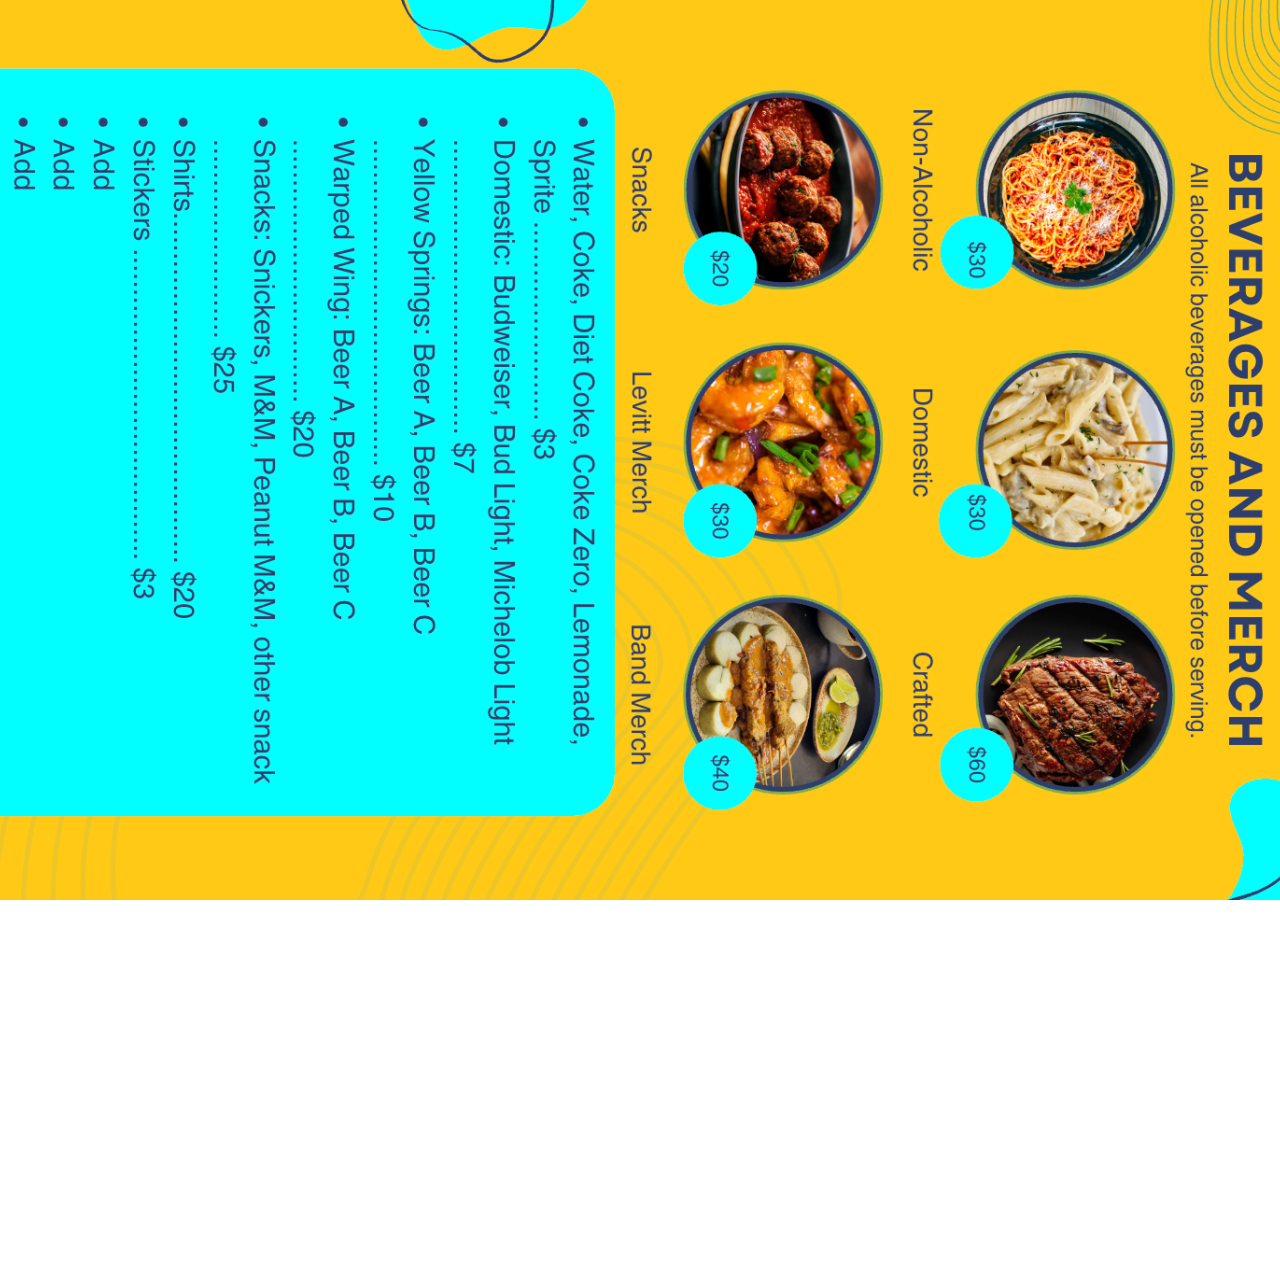
<file: levitt/index.html>
<!DOCTYPE html>
<html>

<head>
    <title>full screen iframe</title>
    <style type="text/css">
        .rotate {
            transform: rotate(90deg) translateY(-100%);
            transform-origin:top left;
        }

        .bg {
            background: url(menu.png) center/cover;
            height: 100vw;
            width: 100vh;
        }

        body {
            margin:0;
            overflow:hidden;
        }
    </style>
</head>

<body>
    <div class="rotate bg"> </div>

</body>

</html>
</file>
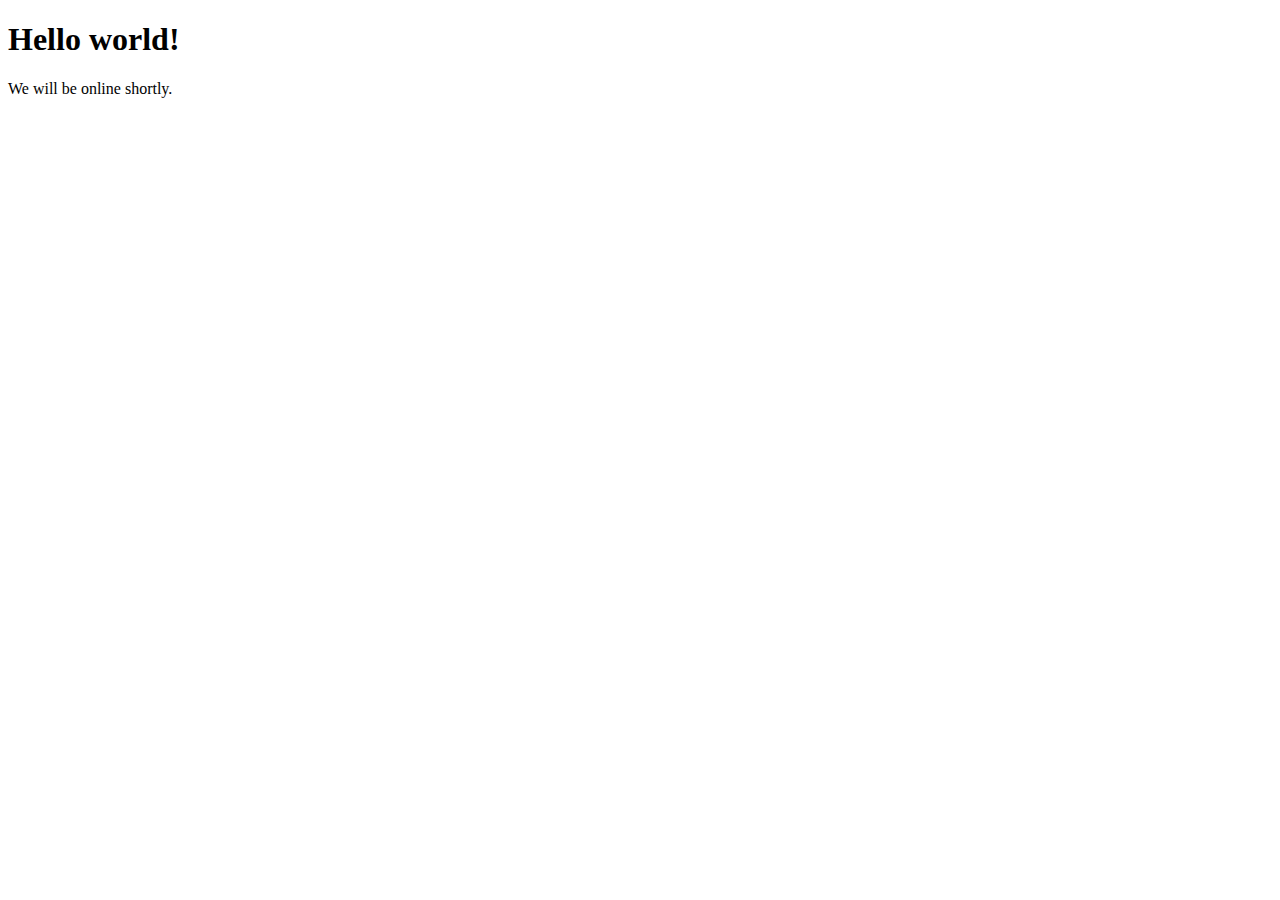
<file: hello_world2.html>
<!DOCTYPE html>
<html>
    <head>
    <script>
  (function(i,s,o,g,r,a,m){i['GoogleAnalyticsObject']=r;i[r]=i[r]||function(){
  (i[r].q=i[r].q||[]).push(arguments)},i[r].l=1*new Date();a=s.createElement(o),
  m=s.getElementsByTagName(o)[0];a.async=1;a.src=g;m.parentNode.insertBefore(a,m)
  })(window,document,'script','https://www.google-analytics.com/analytics.js','ga');

  ga('create', 'UA-59432205-1', 'auto');
  ga('send', 'pageview');

    </script>
    </head>
<body>
<h1>Hello world!</h1>
<p>We will be online shortly.</p>
</body>
</html>
</file>
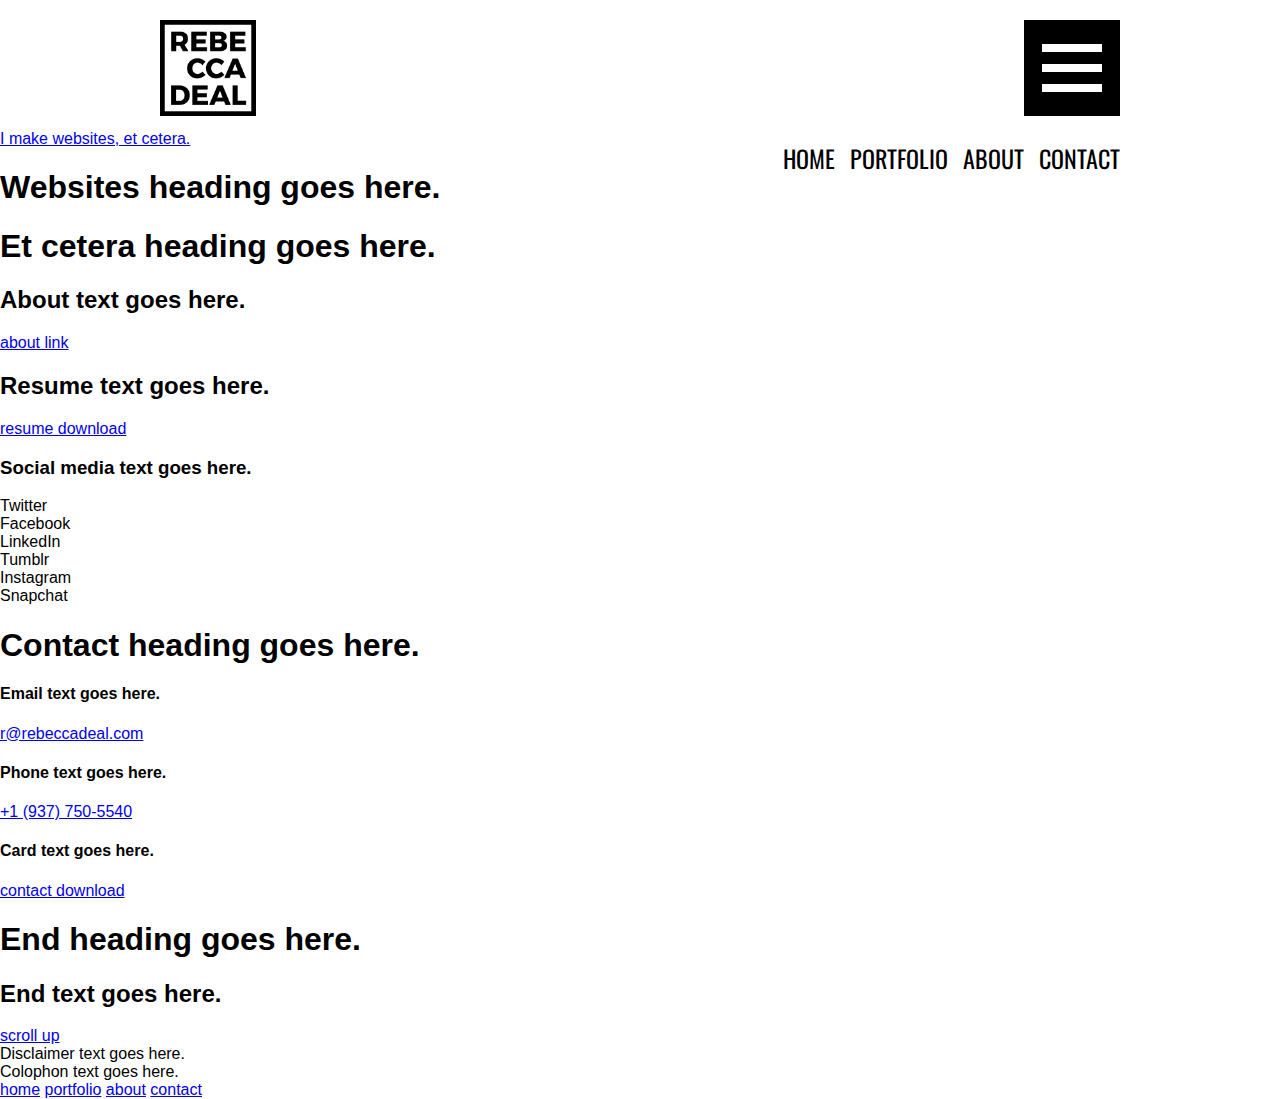
<file: index2.html>
<!DOCTYPE html>
<html lang="en">
<head>

  <meta charset="utf-8">
  <title>Rebecca Deal | Home</title>

  <meta name="author" content="Rebecca Deal">
  <meta name="description" content="I make websites, et cetera.">
  <meta name="viewport" content="width=device-width, initial-scale=1.0">

  <link rel="icon" type="image/x-icon" href="images/favicon.ico">
  <link rel="stylesheet" href="css/normalize.css">
  <link rel="stylesheet" href="css/style2.css">
  <link rel="stylesheet" href="//fonts.googleapis.com/css?family=Montserrat|Oswald">
  <link rel="stylesheet" href="//fonts.googleapis.com/css?family=Lato|Open+Sans|Open+Sans+Condensed:300">
  <link rel="stylesheet" href="//fonts.googleapis.com/css?family=Raleway|Raleway+Dots">
  <link rel="stylesheet" href="//fonts.googleapis.com/css?family=Roboto|Roboto+Condensed|Roboto+Mono|Roboto+Slab">
  <link rel="stylesheet" href="//fonts.googleapis.com/css?family=Source+Code+Pro|Source+Sans+Pro">

  <script>
    (function(i,s,o,g,r,a,m){i['GoogleAnalyticsObject']=r;i[r]=i[r]||function(){
    (i[r].q=i[r].q||[]).push(arguments)},i[r].l=1*new Date();a=s.createElement(o),
    m=s.getElementsByTagName(o)[0];a.async=1;a.src=g;m.parentNode.insertBefore(a,m)
    })(window,document,'script','https://www.google-analytics.com/analytics.js','ga');
    ga('create', 'UA-59432205-1', 'auto');
    ga('send', 'pageview');
  </script>

  <script>
  (function() {

    "use strict";

    var toggles = document.querySelectorAll(".c-hamburger");

    for (var i = toggles.length - 1; i >= 0; i--) {
      var toggle = toggles[i];
      toggleHandler(toggle);
    };

    function toggleHandler(toggle) {
      toggle.addEventListener( "click", function(e) {
        e.preventDefault();
        (this.classList.contains("is-active") === true) ? this.classList.remove("is-active") : this.classList.add("is-active");
      });
    }

  })();
  </script>

</head>
<body>

<header>
  <a href="index.html">
    <img src="images/logo.png" class="logo">
  </a>
  <button class="c-hamburger c-hamburger--htx">
    <span>toggle menu</span>
  </button>
</header>

<nav>
  <div>
  <div>
    <a href="index.html">home</a>
  </div>
  <div>
    <a href="portfolio.html">portfolio</a>
  </div>
  <div>
    <a href="about.html">about</a>
  </div>
  <div>
    <a href="contact.html">contact</a>
  </div>
  </div>
</nav>

<section class="welcome">
  <a href="#">
    <div class="banner">
      <div class="message">
        I make websites, et cetera.
      </div>
      <div class="scroll-down">
        <a href="#"></a>
      </div>
    </div>
  </a>
</section>

<section class="websites">
  <h1>
    Websites heading goes here.
  </h1>
  <div class="gallery">
    <div class="image">
      <a href="#"></a>
    </div>
    <div class="image">
      <a href="#"></a>
    </div>
    <div class="image">
      <a href="#"></a>
    </div>
    <div class="more">
      <a href="portfolio.html#"></a>
    </div>
  </div>
  <div class="scroll-down">
    <a href="#"></a>
  </div>
</section>

<section class="et-cetera">
  <h1>
    Et cetera heading goes here.
  </h1>
  <div class="gallery">
    <div class="image">
      <a href="#"></a>
    </div>
    <div class="image">
      <a href="#"></a>
    </div>
    <div class="image">
      <a href="#"></a>
    </div>
    <div class="more">
      <a href="portfolio.html#"></a>
    </div>
  </div>
  <div class="scroll-down">
    <a href="#"></a>
  </div>
</section>

<section class="about">
  <div class="life-story">
    <h2>
      About text goes here.
    </h2>
    <a href="about.html">
      <div class="about-link">
        about link
      </div>
    </a>
  </div>
  <div class="resume">
    <h2>
      Resume text goes here.
    </h2>
    <a href="rebecca-deal-resume.pdf">
      <div class="resume-download">
        resume download
      </div>
    </a>
  </div>
  <div class="scroll-down">
    <a href="#"></a>
  </div>
</section>

<section class="social-media">
  <h3>
    Social media text goes here.
  </h3>
  <div class="social-media-icons">
    <div class="social-media-link">
      Twitter
    </div>
    <div class="social-media-link">
      Facebook
    </div>
    <div class="social-media-link">
      LinkedIn
    </div>
    <div class="social-media-link">
      Tumblr
    </div>
    <div class="social-media-link">
      Instagram
    </div>
    <div class="social-media-link">
      Snapchat
    </div>
  </div>
  <div class="scroll-down">
    <a href="#"></a>
  </div>
</section>

<section class="contact">
  <h1>
    Contact heading goes here.
  </h1>
  <div class="email">
    <div class="contact-icon"></div>
    <h4>
      Email text goes here.
    </h4>
    <a href="mailto:r@rebeccadeal.com">
      <div class="email-address">
        r@rebeccadeal.com
      </div>
    </a>
  </div>
  <div class="phone">
    <div class="contact-icon"></div>
    <h4>
      Phone text goes here.
    </h4>
    <a href="tel:19377505540">
      <div class="phone-number">
        +1 (937) 750-5540
      </div>
    </a>
  </div>
  <div class="card">
    <div class="contact-icon"></div>
    <h4>
      Card text goes here.
    </h4>
    <a href="rebecca-deal-contact.vcard">
      <div class="card-download">
        contact download
      </div>
    </a>
  </div>
  <div class="scroll-down">
    <a href="#"></a>
  </div>
</section>

<section class="end">
  <h1>
    End heading goes here.
  </h1>
  <h2>
    End text goes here.
  </h2>
  <a href="#">
    <div class="scroll-up">
      scroll up
    </div>
  </a>
</section>

<footer>
  <div class="disclaimer">
    Disclaimer text goes here.
  </div>
  <div class="colophon">
    Colophon text goes here.
  </div>
  <div class="pages">
    <a href="index.html">home</a>
    <a href="portfolio.html">portfolio</a>
    <a href="about.html">about</a>
    <a href="contact.html">contact</a>
  </div>
</footer>

</body>
</html>
</file>
<file: css/style2.css>
header {
  width: 100%;
  max-width: 960px;
  margin: 20px auto 10px;
  padding: 0 20px;
}

nav {
  width: 100%;
  max-width: 960px;
  margin: 0 auto;
  padding: 0 20px;
  display: block;
}

nav div {
  float: right;
}

nav div div {
  display: block;
  float: left;
  padding-left: 15px;
  padding-top: 10px;
}

nav div div a {
  text-decoration: none;
  color: #000;
  font-family: Oswald, sans-serif;
  text-transform: uppercase;
  font-size: 1.5rem;
}

img.logo {
  height: 96px;
  width: 96px;
  display: inline;
}

header a {
  text-decoration: none;
}

@media (min-width: 400px) {
  header, nav {
    width: 85%;
    padding: 0;
  }
}

@media (min-width: 550px) {
  header, nav {
    width: 80%;
  }
  nav div div {
    display: inline;
  }
}

/* hamburger menu icon */

.c-hamburger {
  display: inline;
  position: relative;
  overflow: hidden;
  float: right;
  margin: 0;
  padding: 0;
  width: 96px;
  height: 96px;
  font-size: 0;
  text-indent: -9999px;
  -webkit-appearance: none;
  -moz-appearance: none;
  appearance: none;
  box-shadow: none;
  border-radius: none;
  border: none;
  cursor: pointer;
  -webkit-transition: background 0.3s;
          transition: background 0.3s;
}

.c-hamburger:focus {
  outline: none;
}

.c-hamburger span {
  display: block;
  position: absolute;
  top: 44px;
  left: 18px;
  right: 18px;
  height: 8px;
  background: white;
}

.c-hamburger span::before,
.c-hamburger span::after {
  position: absolute;
  display: block;
  left: 0;
  width: 100%;
  height: 8px;
  background-color: #fff;
  content: "";
}

.c-hamburger span::before {
  top: -20px;
}

.c-hamburger span::after {
  bottom: -20px;
}

/* style #2: hamburger to x */

.c-hamburger--htx {
  background-color: #000;
}

.c-hamburger--htx span {
  -webkit-transition: background 0s 0.3s;
          transition: background 0s 0.3s;
}

.c-hamburger--htx span::before,
.c-hamburger--htx span::after {
  -webkit-transition-duration: 0.3s, 0.3s;
          transition-duration: 0.3s, 0.3s;
  -webkit-transition-delay: 0.3s, 0s;
          transition-delay: 0.3s, 0s;
}

.c-hamburger--htx span::before {
  -webkit-transition-property: top, -webkit-transform;
          transition-property: top, transform;
}

.c-hamburger--htx span::after {
  -webkit-transition-property: bottom, -webkit-transform;
          transition-property: bottom, transform;
}

/* active state, i.e. menu open */

.c-hamburger--htx.is-active {
  background-color: #000;
}

.c-hamburger--htx.is-active span {
  background: none;
}

.c-hamburger--htx.is-active span::before {
  top: 0;
  -webkit-transform: rotate(45deg);
      -ms-transform: rotate(45deg);
          transform: rotate(45deg);
}

.c-hamburger--htx.is-active span::after {
  bottom: 0;
  -webkit-transform: rotate(-45deg);
      -ms-transform: rotate(-45deg);
          transform: rotate(-45deg);
}

.c-hamburger--htx.is-active span::before,
.c-hamburger--htx.is-active span::after {
  -webkit-transition-delay: 0s, 0.3s;
          transition-delay: 0s, 0.3s;
}
</file>
